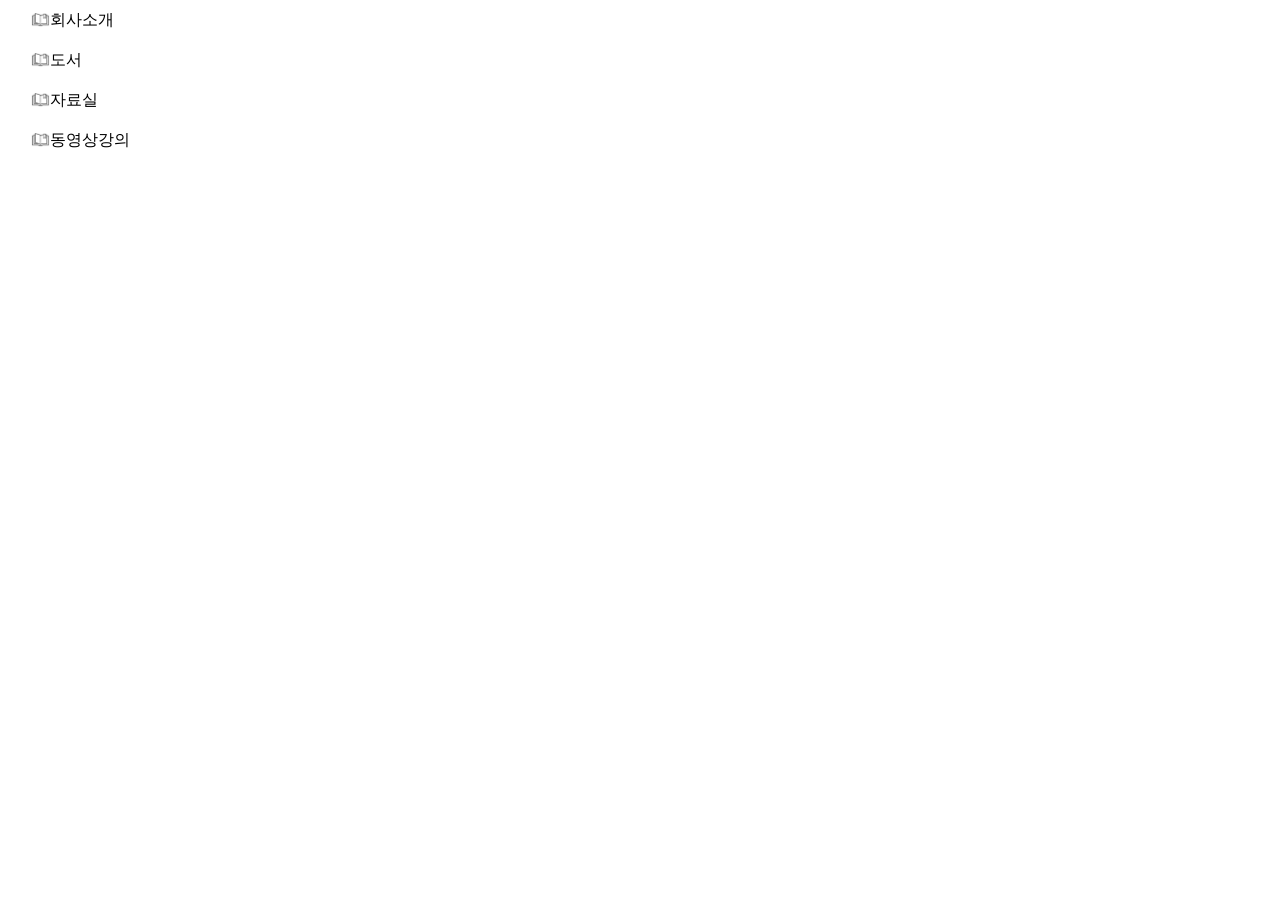
<file: index.html>
<!DOCTYPE html>
<html lang="ko">
<head>
    <meta charset="UTF-8">
    <meta name="viewport" content="width=device-width, initial-scale=1.0">
    <title>background</title>
    <link rel="stylesheet" href="css/main.css">
</head>
<body>
    <ul>
        <li>회사소개</li>
        <li>도서</li>
        <li>자료실</li>
        <li>동영상강의</li>
    </ul>
</body>
</html>
</file>
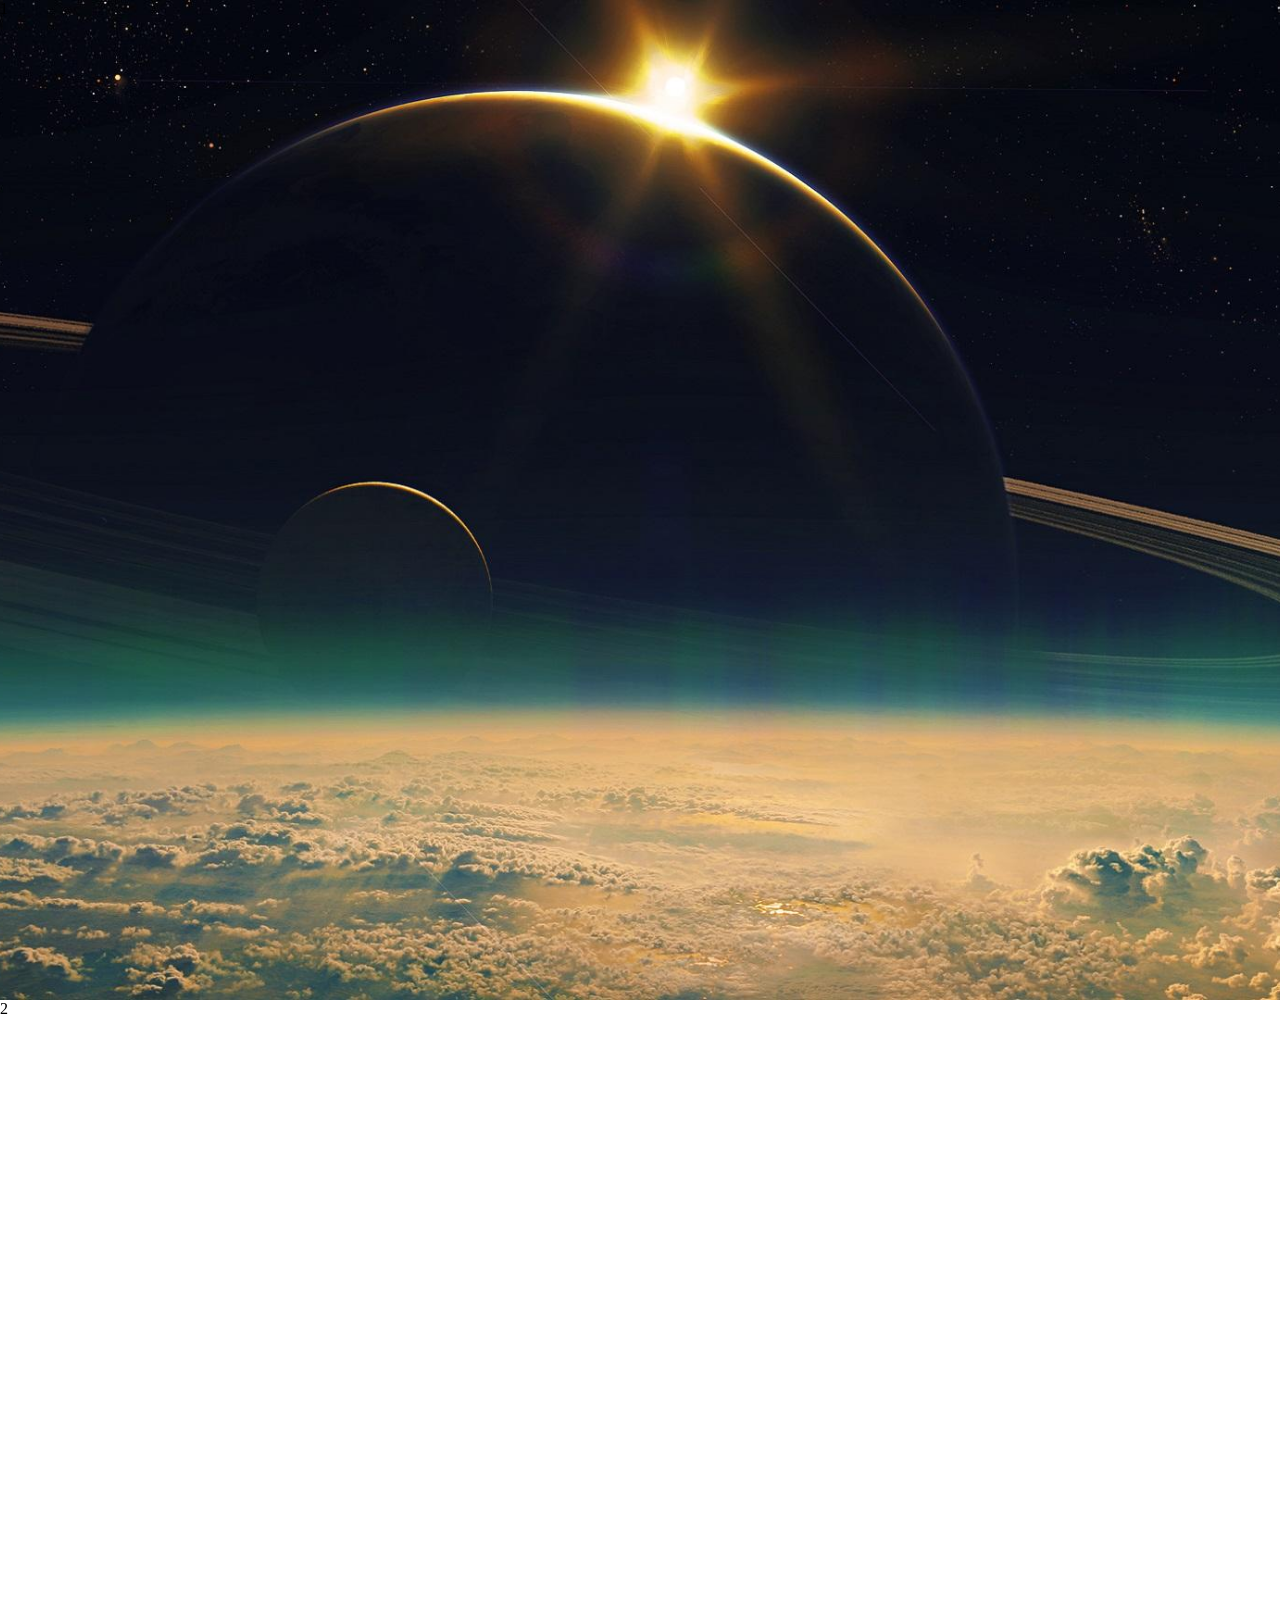
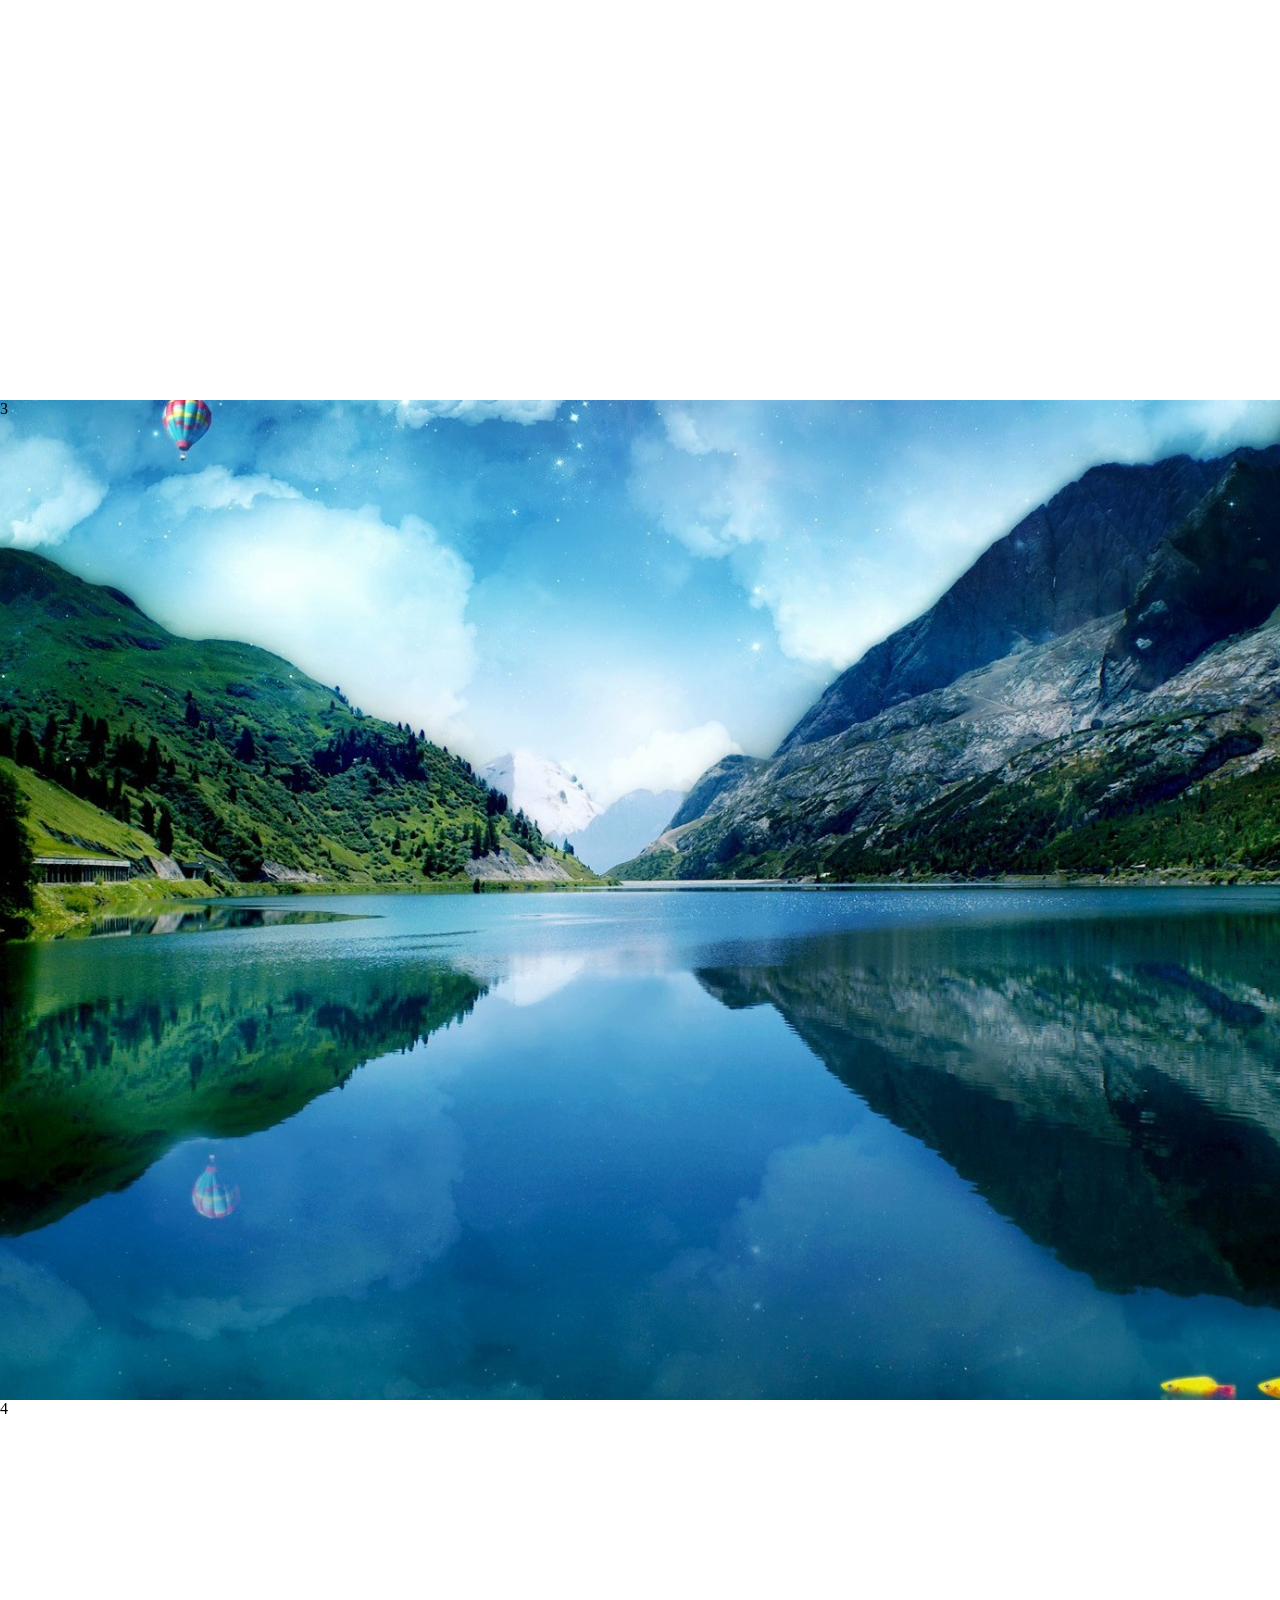
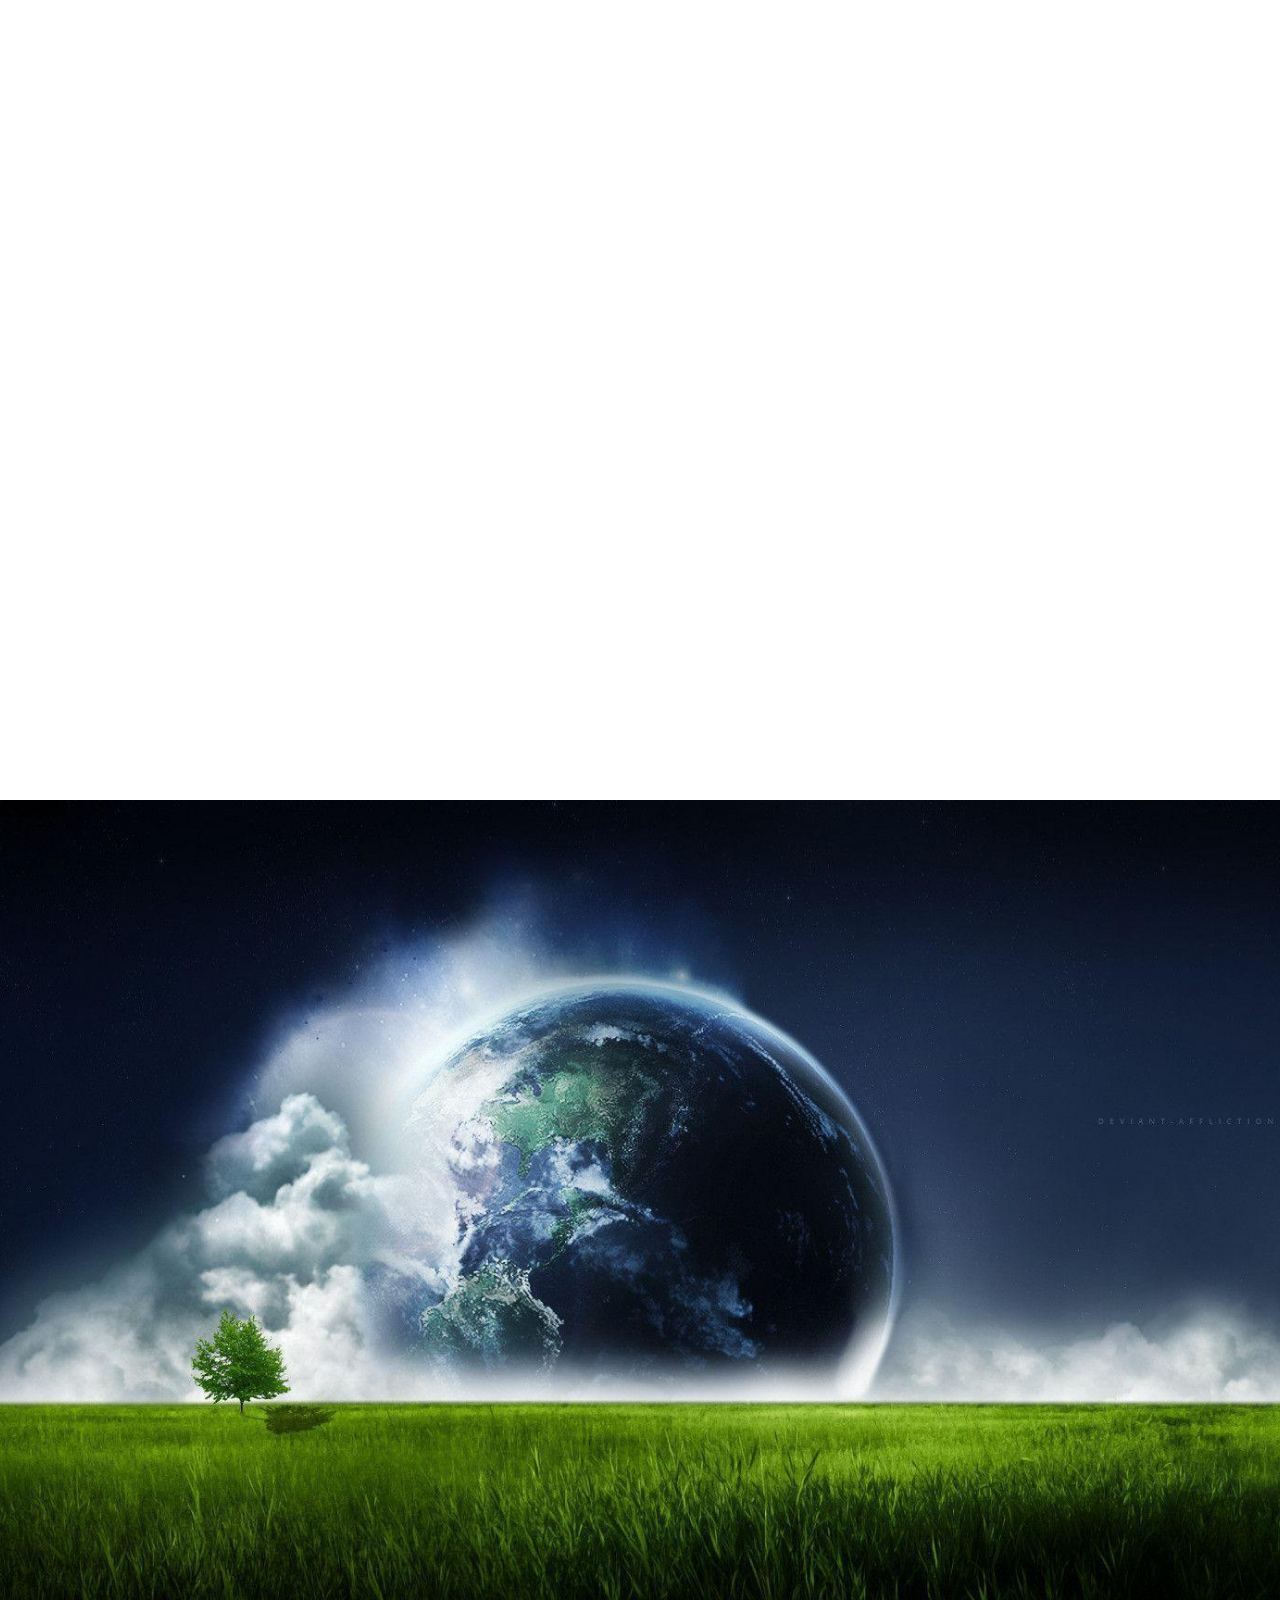
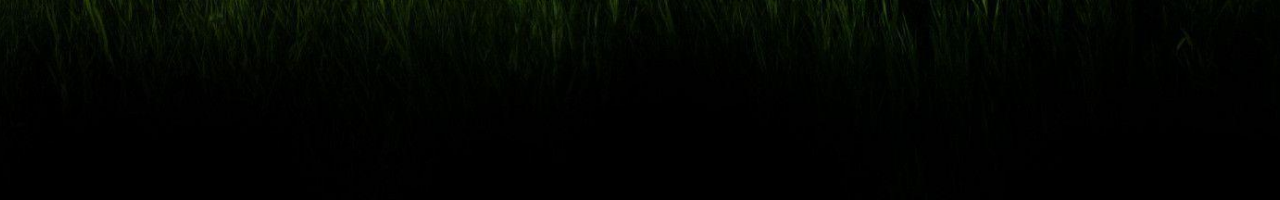
<file: attachment.html>
<!DOCTYPE html>
<html lang="ko">
<head>
    <meta charset="UTF-8">
    <meta name="viewport" content="width=device-width, initial-scale=1.0">
    <title>attachment 속성</title>
    <link rel="stylesheet" href="css/attachment.css">
</head>
<body>
    <div class="area" id="area1">1</div>
    <div class="area" id="area2">2</div>
    <div class="area" id="area3">3</div>
    <div class="area" id="area4">4</div>
    <div class="area" id="area5">5</div>
</body>
</html>
</file>
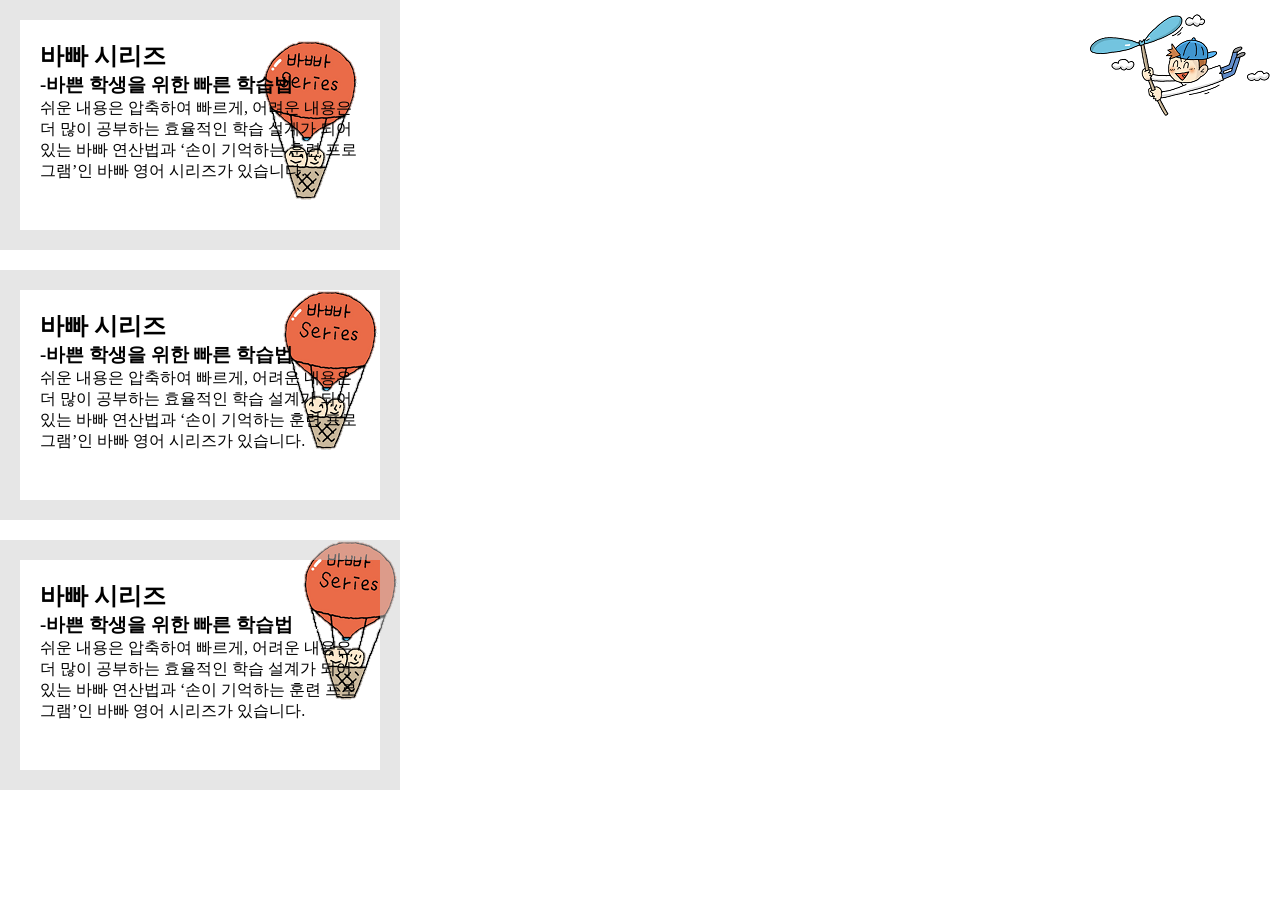
<file: bg-1.html>
<!DOCTYPE html>
<html lang="ko">
<head>
    <meta charset="UTF-8">
    <meta name="viewport" content="width=device-width, initial-scale=1.0">
    <title>배경이미지 고정</title>
    <link rel="stylesheet" href="css/bg-1.css">
</head>
<body>
     <div id="bg1">
    <h2>바빠 시리즈 </h2>
    <h3>-바쁜 학생을 위한 빠른 학습법</h3>
    <p>쉬운 내용은 압축하여 빠르게, 어려운 내용은 더 많이 공부하는 효율적인 학습 설계가 되어 있는 바빠 연산법과 ‘손이 기억하는 훈련 프로그램’인 바빠 영어 시리즈가 있습니다.</p>
  </div>
   <div id="bg2">
    <h2>바빠 시리즈 </h2>
    <h3>-바쁜 학생을 위한 빠른 학습법</h3>
    <p>쉬운 내용은 압축하여 빠르게, 어려운 내용은 더 많이 공부하는 효율적인 학습 설계가 되어 있는 바빠 연산법과 ‘손이 기억하는 훈련 프로그램’인 바빠 영어 시리즈가 있습니다.</p>
  </div>
   <div id="bg3">
    <h2>바빠 시리즈 </h2>
    <h3>-바쁜 학생을 위한 빠른 학습법</h3>
    <p>쉬운 내용은 압축하여 빠르게, 어려운 내용은 더 많이 공부하는 효율적인 학습 설계가 되어 있는 바빠 연산법과 ‘손이 기억하는 훈련 프로그램’인 바빠 영어 시리즈가 있습니다.</p>
  </div>
</body>
</html>
</file>
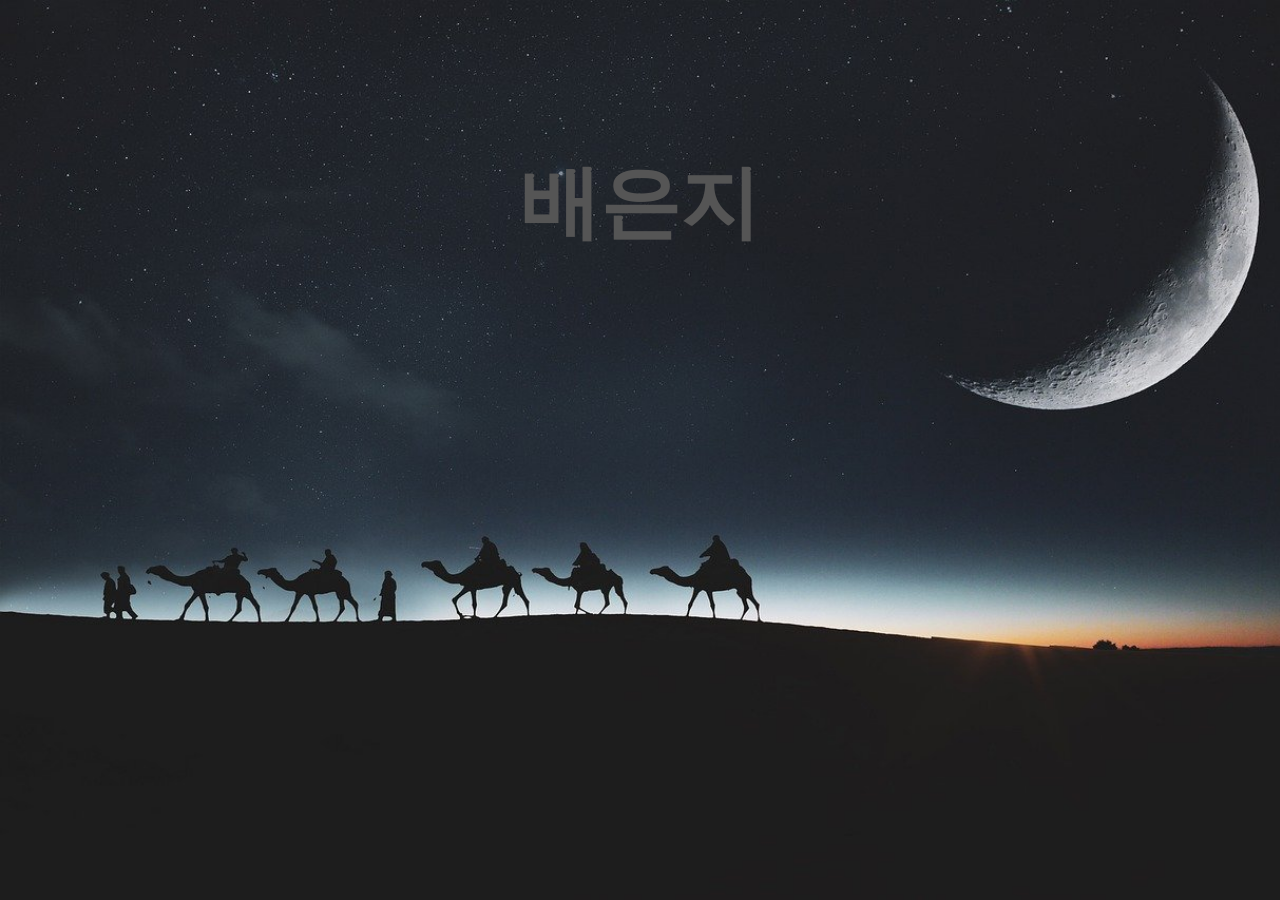
<file: bg-2.html>
<!DOCTYPE html>
<html lang="ko">
<head>
    <meta charset="UTF-8">
    <meta name="viewport" content="width=device-width, initial-scale=1.0">
    <title>Document</title>
    <style>
        body{
            background: url(./images/KakaoTalk_20260318_093534792_02.jpg) no-repeat fixed;
            background-size: cover;
        }
        h1{
            margin-top: 150px;
            font-size: 80px;
            text-align: center;
            color: #555;
        }
    </style>
</head>
<body>
    <h1>배은지</h1>
</body>
</html>
</file>
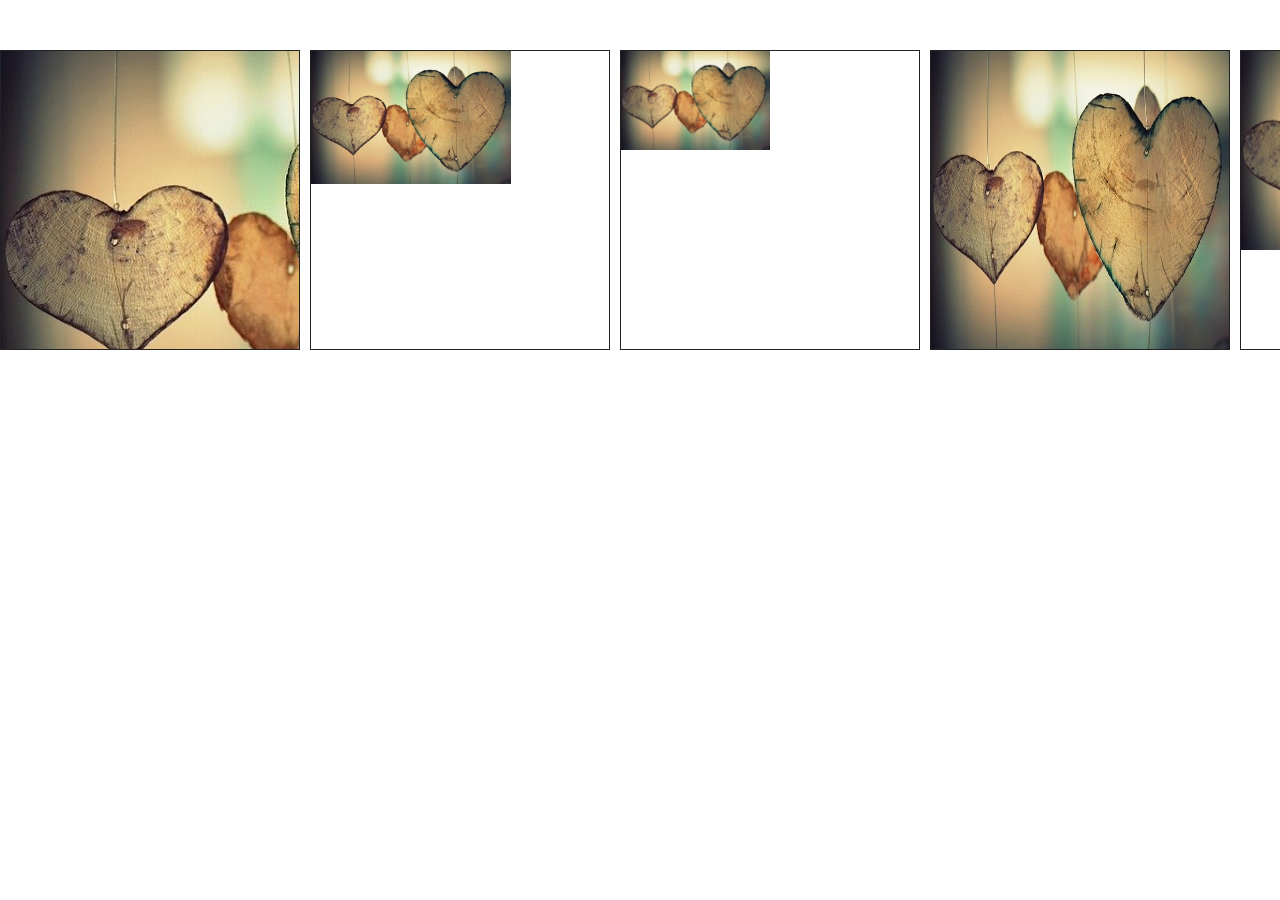
<file: bg-3.html>
<!doctype html>
<html lang="ko">
  <head>
    <meta charset="UTF-8" />
    <meta name="viewport" content="width=device-width, initial-scale=1.0" />
    <title>Document</title>
    <style>
      * {
        margin: 0;
        padding: 0;
        box-sizing: border-box;
      }
      #container {
        width: 2000px;
        margin: 50px auto;
        display: flex;
        gap: 10px;
      }
      .box{
        border: 1px solid #222;
        width: 300px;
        height: 300px;
        /* flex: 1; */
        background: url(images/KakaoTalk_20260318_100541335_02.jpg) no-repeat left top;
      }
      #bg1{
        background-size: auto; /* 원래 배경 이미지 크기로 표시 */
      }
      #bg2{
        background-size: 200px; /* 너비는 200px , 높이는 자동 계산 */
      }
      #bg3{
        background-size: 50%; /* 너비는 50% , 높이는 자동 계산 */
      }
      #bg4{
        background-size: 100% 100%; /* 너비는 100% , 높이도 100% */
      }
      #bg5{
        background-size: contain; /* 요소 안에 배경 이미지가 전체 보이도록 표시 */
      }
      #bg6{
        background-size: cover; /* 요소를 완전히 덮도록 배경 이미지 표시 */
      }
    </style>
  </head>
  <body>
    <div id="container">
      <div class="box" id="bg1"></div>
      <div class="box" id="bg2"></div>
      <div class="box" id="bg3"></div>
      <div class="box" id="bg4"></div>
      <div class="box" id="bg5"></div>
      <div class="box" id="bg6"></div>
    </div>
  </body>
</html>
</file>
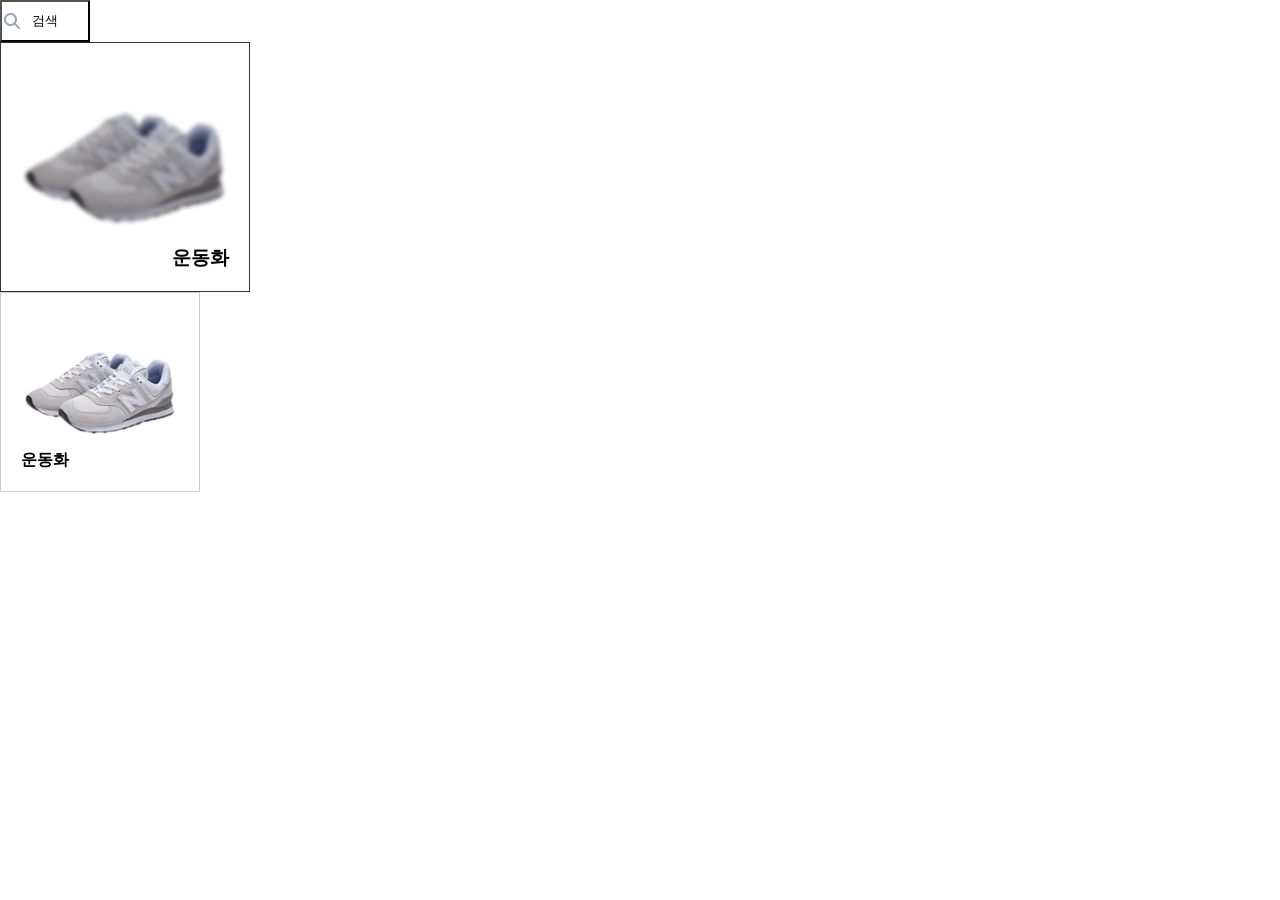
<file: bg-ex.html>
<!DOCTYPE html>
<html lang="ko">
<head>
    <meta charset="UTF-8">
    <meta name="viewport" content="width=device-width, initial-scale=1.0">
    <title>배경이미지 예제</title>
    <link rel="stylesheet" href="css/bg-ex.css">
</head>
<body>
    <button class="search">검색</button>
    <div class="product">
        <h3>운동화</h3>
    </div>
    <div class="product2">
        <h4>운동화</h4>
    </div>
</body>
</html>
</file>
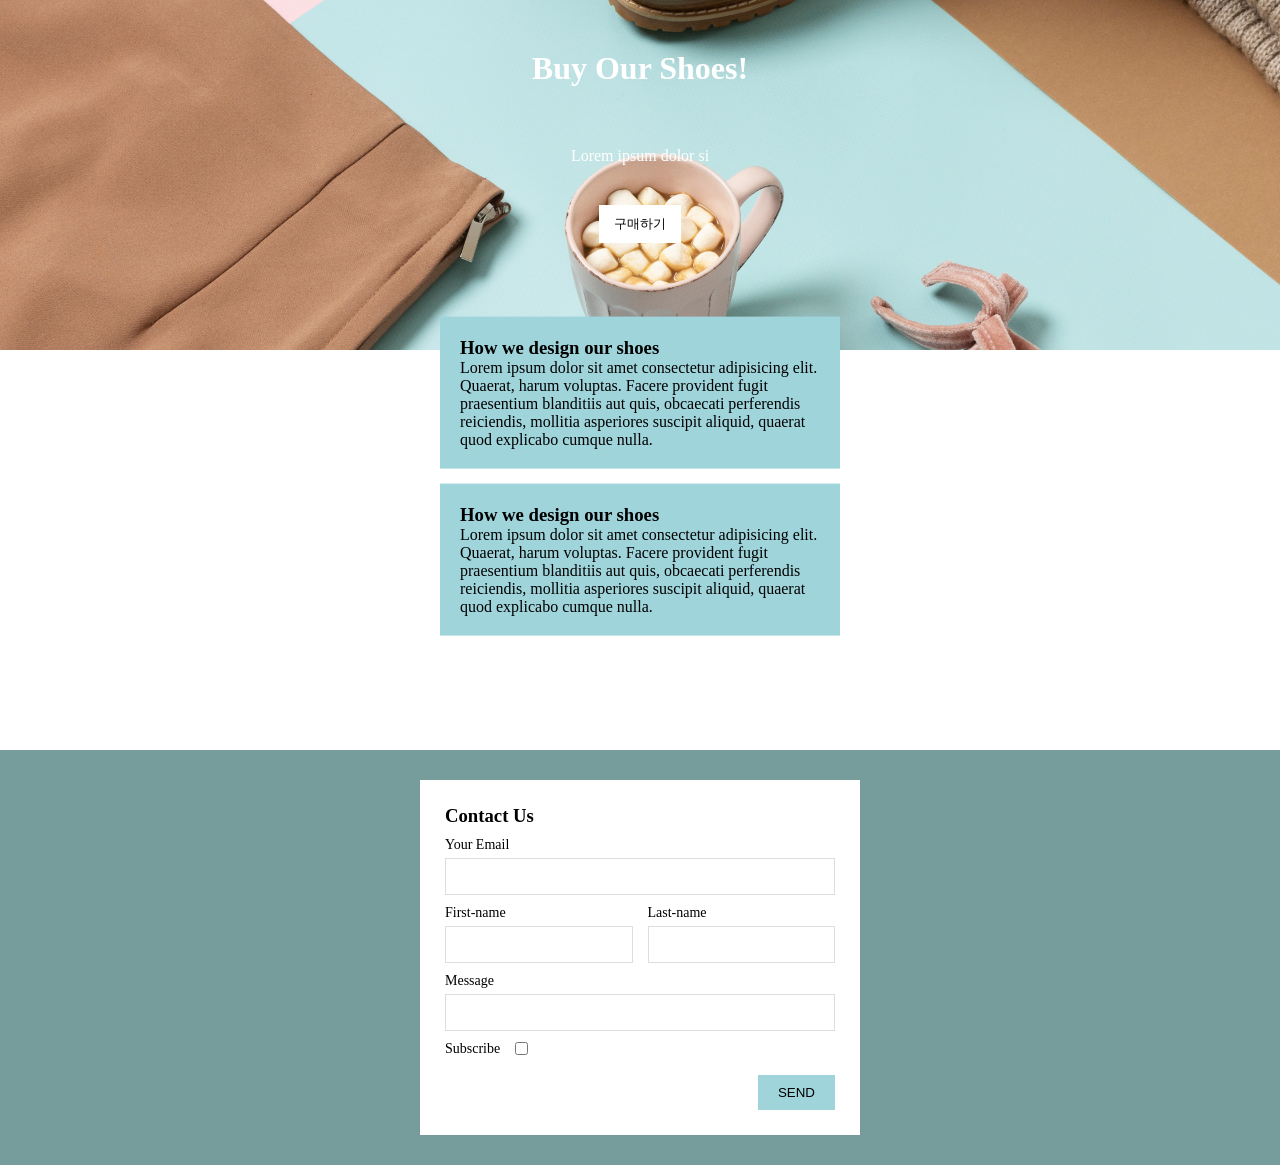
<file: bg-ex2.html>
<!doctype html>
<html lang="ko">
  <head>
    <meta charset="UTF-8" />
    <meta name="viewport" content="width=device-width, initial-scale=1.0" />
    <title>Document</title>
    <link rel="stylesheet" href="css/bg-ex2.css" />
  </head>
  <body>
    <!-- 전체 -->
    <div class="wrap">
      <!-- 헤더 -->
      <header class="header">
        <h1>Buy Our Shoes!</h1>
        <p>Lorem ipsum dolor si</p>
        <button class="buy-btn">구매하기</button>
      </header>
      <!-- 메인 -->
      <main>
        <!-- 텍스트 -->
        <ul class="main-text">
          <li>
            <h3>How we design our shoes</h3>
            <p>
              Lorem ipsum dolor sit amet consectetur adipisicing elit. Quaerat,
              harum voluptas. Facere provident fugit praesentium blanditiis aut
              quis, obcaecati perferendis reiciendis, mollitia asperiores
              suscipit aliquid, quaerat quod explicabo cumque nulla.
            </p>
          </li>
          <li>
            <h3>How we design our shoes</h3>
            <p>
              Lorem ipsum dolor sit amet consectetur adipisicing elit. Quaerat,
              harum voluptas. Facere provident fugit praesentium blanditiis aut
              quis, obcaecati perferendis reiciendis, mollitia asperiores
              suscipit aliquid, quaerat quod explicabo cumque nulla.
            </p>
          </li>
        </ul>
      </main>
      <!-- 콘텍트 -->
      <div class="contact-wrap">
          <form class="contact">
            <div class="contact-box">
                <h3>Contact Us</h3>
                <p>Your Email</p>
                <input type="text" />
            <ul>
                <li>
                  <p>First-name</p>
                  <input type="text" />
                </li>
                <li>
                  <p>Last-name</p>
                  <input type="text" />
                </li>
            </ul>
                  <p>Message</p>
                  <input type="text" />
                <ul>
                <li><p>Subscribe</p></li>
                <li><input type="checkbox" /></li>
            </ul>
            <button>SEND</button>
        </div>
          </form>
            </div>
        </div>
  </body>
</html>
</file>
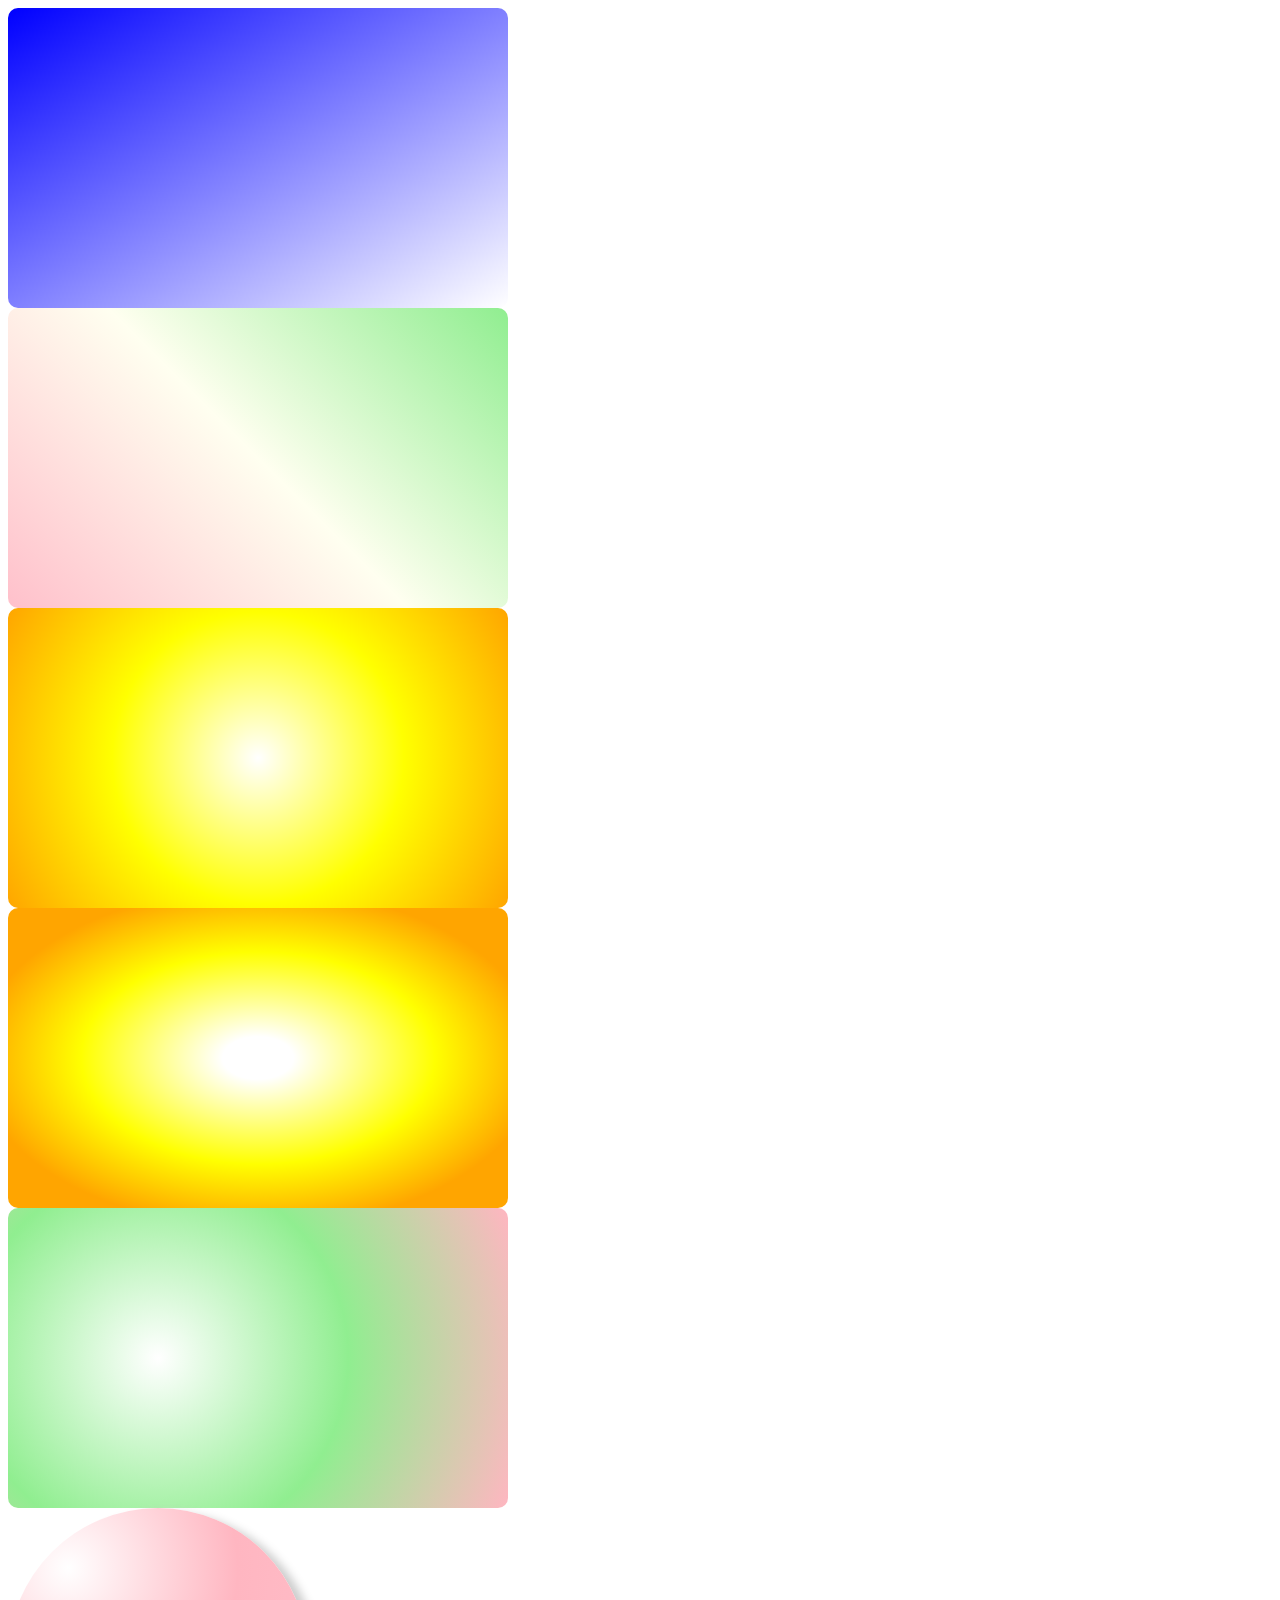
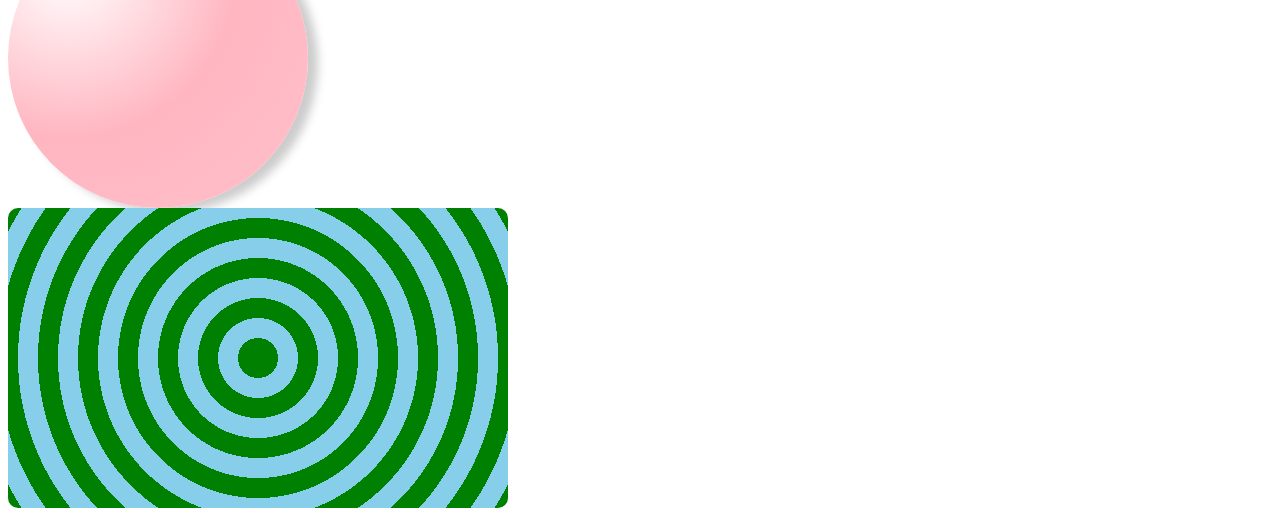
<file: gradient.html>
<!DOCTYPE html>
<html lang="ko">
<head>
    <meta charset="UTF-8">
    <meta name="viewport" content="width=device-width, initial-scale=1.0">
    <title>그라데이션</title>
    <style>
        div{
            width: 500px;
            height: 300px;
            border-radius: 10px;
        }
        .grad{
            background-color: aquamarine;
            /* background: linear-gradient(to <방향> 또는 <각도> , <색상중지점> , [색상중지점]); */
            background: linear-gradient(to right bottom , blue , white);
        }
        .grad1{
            background-color: antiquewhite;
            background: linear-gradient(45deg , pink , ivory 50% , lightgreen);
        }
        .grad2{
            background-color: aliceblue;
            background: radial-gradient(circle , white , yellow , orange);
        }
        .grad3{
            background-color: beige;
            background: radial-gradient(white 10%, yellow 50%, orange 80%);
        }
        .grad4{
            background-color: darkcyan;
            /* closest-side 그라데이션 중심에서 가까운 측면에 닿을 때까지 */
            /* background: radial-gradient(circle closest-side at 30% 60% , white , lightgreen , lightpink); */
            /* background: radial-gradient(circle closest-corner at 30% 70% , white , lightgreen , lightpink); */
            background: radial-gradient(circle farthest-side at 30% 70% , white , lightgreen , lightpink);
            background: radial-gradient(circle farthest-corner at 30% 50% , white , lightgreen , lightpink);
        }
        .grad5{
            width: 300px;
            height: 300px;
            border-radius: 50%;
            background-color: pink;
            background: radial-gradient(circle at 20% 20% , white , lightpink , pink );
            box-shadow: 10px 5px 10px #ccc;
        }
        .grad6{
            /* background-color: red; */
            /* background: repeating-linear-gradient(green , skyblue 20px); */
            /* background: repeating-radial-gradient(circle , green , skyblue 20px); */
            /* background: repeating-linear-gradient(green , green 20px, skyblue 20px , skyblue 40px); */
            background: repeating-radial-gradient(circle , green , green 20px, skyblue 20px , skyblue 40px);
        }
    </style>
</head>
<body>
    <div class="grad"></div>
    <div class="grad1"></div>
    <div class="grad2"></div>
    <div class="grad3"></div>
    <div class="grad4"></div>
    <div class="grad5"></div>
    <div class="grad6"></div>
</body>
</html>
</file>
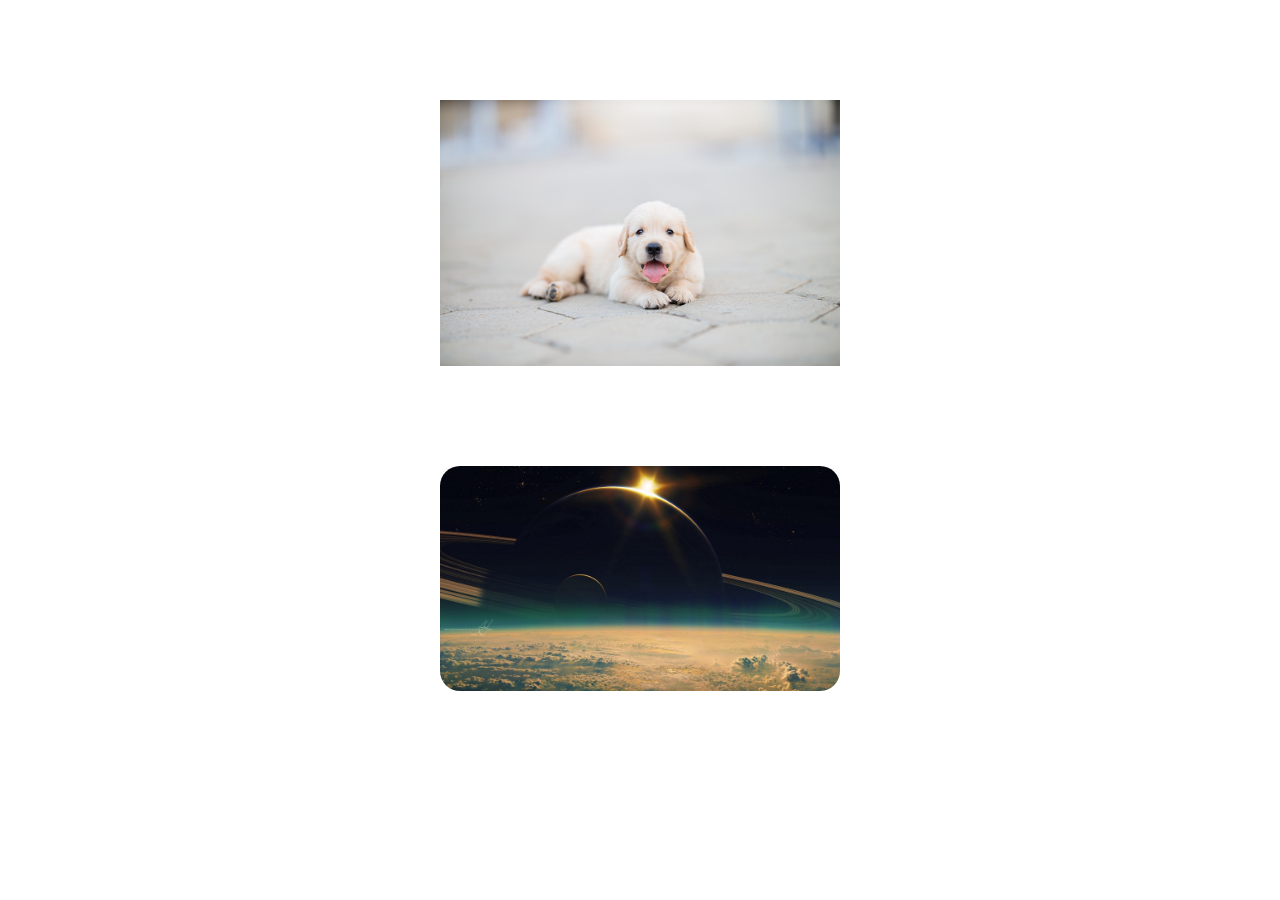
<file: hover-tr.html>
<!DOCTYPE html>
<html lang="ko">
<head>
    <meta charset="UTF-8">
    <meta name="viewport" content="width=device-width, initial-scale=1.0">
    <title>박스 호버 효과</title>
    <link rel="stylesheet" href="css/hover-tr.css">
</head>
<body>
    <div class="img-box">
        <img src="images/dog.jpg" alt="강아지">
        <div class="text-area">
            <p>배은지</p>
            <span class="line"></span>
        </div>
    </div>
    <!-- 연습 -->
     <div class="img-box1">
        <img src="images/attachment/bg1.jpg" alt="">
        <div class="text-area1">
            <div class="text">
                <p>안녕하세요</p>
                <span class="line1"></span>
            </div>
        </div>
     </div>
</body>
</html>
</file>
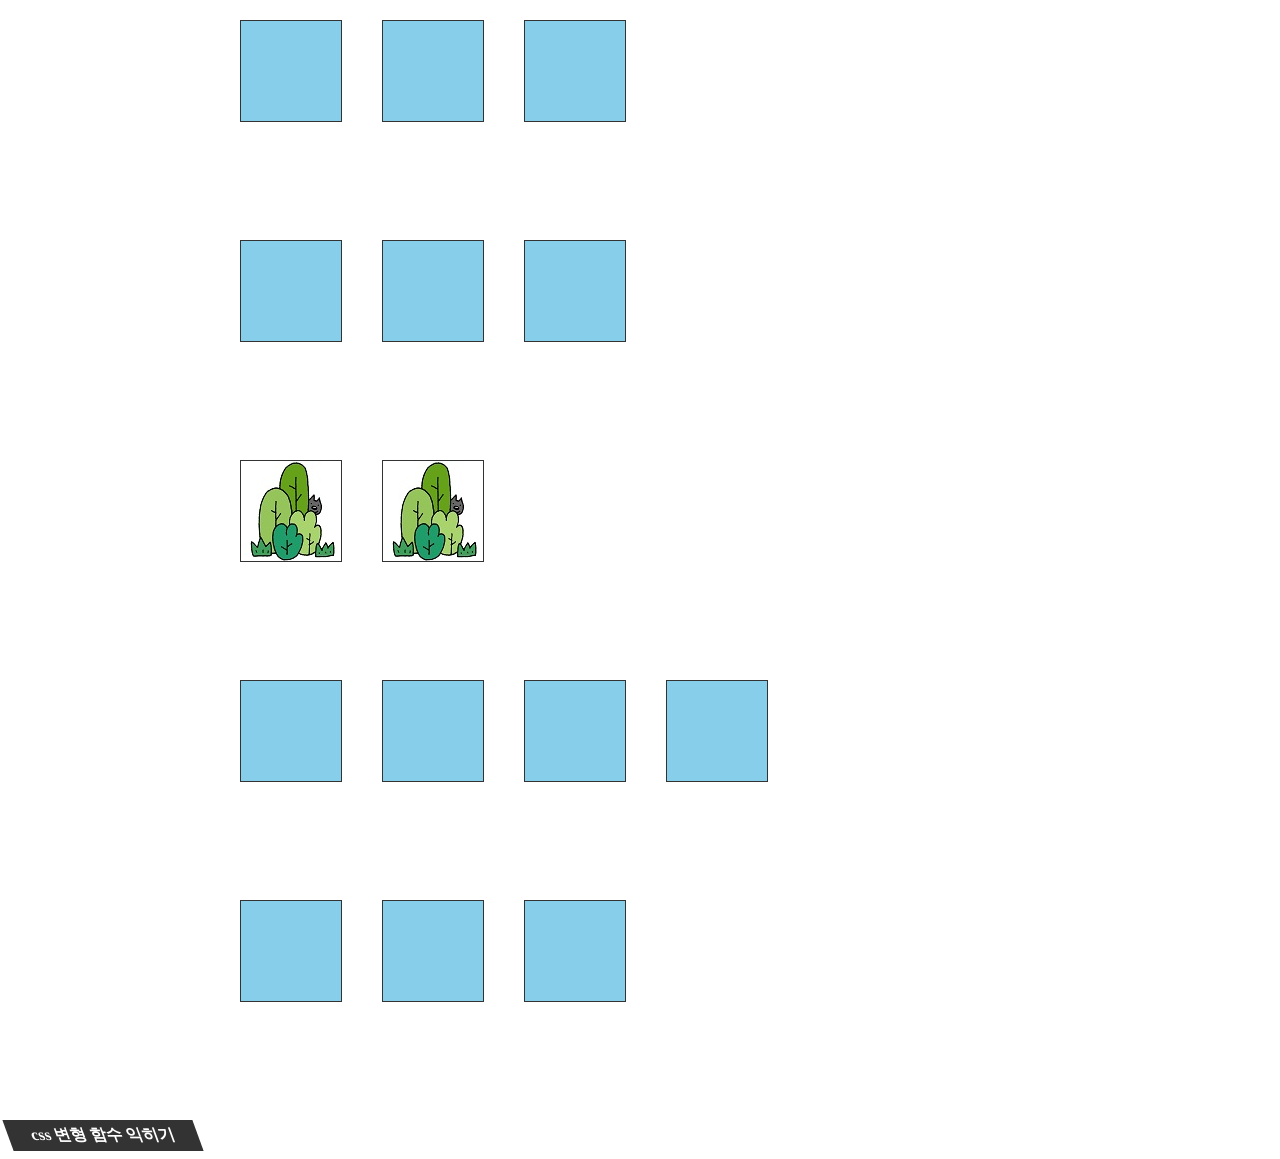
<file: transform.html>
<!DOCTYPE html>
<html lang="ko">
<head>
    <meta charset="UTF-8">
    <meta name="viewport" content="width=device-width, initial-scale=1.0">
    <title>트랜스폼</title>
    <link rel="stylesheet" href="css/transform.css">
</head>
<body>
    <!-- 이동 -->
    <div id="container">
        <div class="origin">
            <div id="movex"></div>
        </div>
        <div class="origin">
            <div id="movey"></div>
        </div>
        <div class="origin">
            <div id="movexy"></div>
        </div>
    </div>
    <!-- 확대 축소 -->
    <div id="container">
        <div class="origin">
            <div id="scalex"></div>
        </div>
        <div class="origin">
            <div id="scaley"></div>
        </div>
        <div class="origin">
            <div id="scale"></div>
        </div>
    </div>
    <!-- 2d 회전 -->
         <div id="container">
        <div class="origin" id="rotate1">
            <img src="images/rotation.jpg" alt="">
        </div>
        <div class="origin" id="rotate2">
            <img src="images/rotation.jpg" alt="">
        </div>
        </div>
        <!-- 3d 회전 -->
         <div id="container">
        <div class="origin">
            <div id="rotatex"></div>
        </div>
        <div class="origin">
            <div id="rotatey"></div>
        </div>
        <div class="origin">
            <div id="rotatez"></div>
        </div>
        <div class="origin">
            <div id="rotatexyz"></div>
        </div>
    </div>
    <!-- 왜곡 -->
     <div id="container">
        <div class="origin">
            <div id="skewx"></div>
        </div>
        <div class="origin">
            <div id="skewy"></div>
        </div>
        <div class="origin">
            <div id="skewxy"></div>
        </div>
    </div>
    <!-- 예제 -->
     <div class="ex">css 변형 함수 익히기</div>
</body>
</html>
</file>
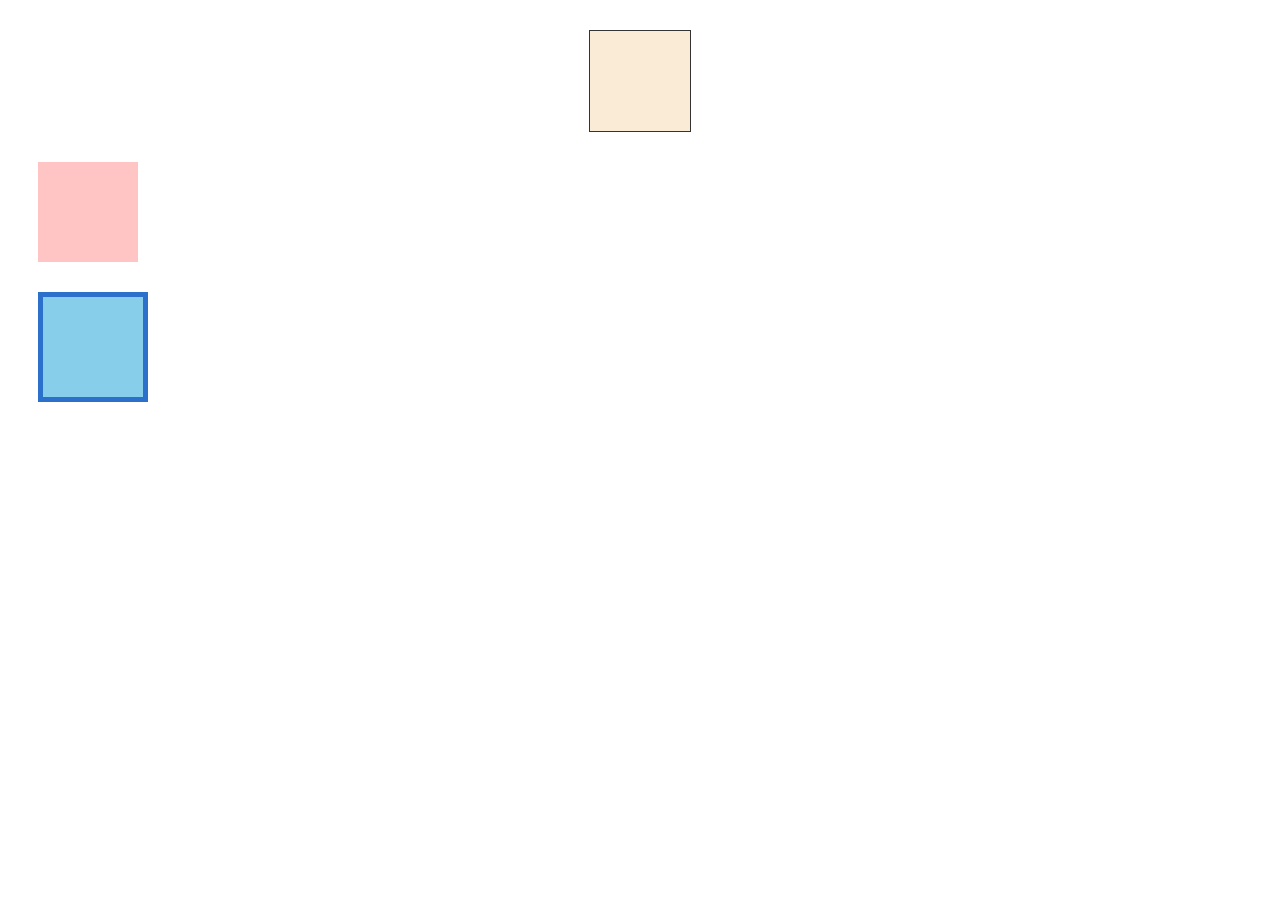
<file: transition.html>
<!DOCTYPE html>
<html lang="ko">
<head>
    <meta charset="UTF-8">
    <meta name="viewport" content="width=device-width, initial-scale=1.0">
    <title>트랜지션</title>
    <link rel="stylesheet" href="css/transition.css">
</head>
<body>
    <!-- transition -->
     <div class="box"></div>
     <div class="box1 bg-tr"></div>
     <div class="box1 bg-tr1"></div>
</body>
</html>
</file>
<file: css/main.css>
*{
    margin: 0;
    padding: 0;
    box-sizing: border-box;
}
a{
    text-decoration: none;
    color: #333;
}
ul, li{
    list-style: none;
}
body{
    /* background-image: url(../images/KakaoTalk_20260318_093534792_01.jpg); */
    /* 배경 이미지의 반복 방법을 지정 */
    /* x는 브라우저 화면 너비에 가득 찰 때까지 가로로 반복 */
    /* background-repeat: repeat-x; */
    background-repeat: no-repeat;
    /* 배경 이미지의 위치 조절 */
    /* background-position: <수평위치> <수직위치>; */
    background-position: left top;
}
ul{
    width: 200px;
    margin-left: 30px;
}
li{
    /* background-image: url(../images/KakaoTalk_20260318_093534792.png);
    background-repeat: no-repeat;
    background-position: left center; */
    /* background-size: 20px; */
    background: url(../images/KakaoTalk_20260318_093534792.png) no-repeat left center / 20px;
    padding-left: 20px;
    line-height: 40px;
}
</file>
<file: css/attachment.css>
*{
    margin: 0;
    padding: 0;
    box-sizing: border-box;
}
a{
    text-decoration: none;
    color: #333;
}
ul, li{
    list-style: none;
}
.area{
    width: 100%;
    height: 1000px;
    background-color: #333;
}
#area1{
    background: url(../images/attachment/bg1.jpg) no-repeat center;
    background-size: cover;
}
#area2{
    background: url(../images/attachment/bg2.jpg) no-repeat center fixed;
    background-size: cover;
}
#area3{
    background: url(../images/attachment/bg3.jpg) no-repeat center;
    background-size: cover;
}
#area4{
    background: url(../images/attachment/bg4.jpg) no-repeat center;
    background-size: cover;
    background-attachment: fixed;
}
#area5{
    background: url(../images/attachment/bg5.jpg) no-repeat center;
    background-size: cover;
}
</file>
<file: css/bg-1.css>
*{
    margin: 0;
    padding: 0;
    box-sizing: border-box;
}
a{
    text-decoration: none;
    color: #333;
}
ul, li{
    list-style: none;
}
body{
    background: url(../images/KakaoTalk_20260318_100541335.png) no-repeat top right;
    /* 배경이미지 고정 */
    background-attachment: fixed;
}
div{
    width: 400px;
    height: 250px;
    padding: 20px;
    border: 20px solid rgba(204, 204, 204, 0.493);
    margin-bottom: 20px;
    background: url(../images/KakaoTalk_20260318_100541335_01.png) no-repeat right top;
}
#bg1{
    /* 배경 이미지 적용 범위 조절 */
    background-origin: content-box;
}
#bg2{
    /* 배경 이미지 적용 범위 조절 */
    background-origin: padding-box;
}
#bg3{
    /* 배경 이미지 적용 범위 조절 */
    background-origin: border-box;
}
</file>
<file: css/bg-ex.css>
*{
    margin: 0;
    padding: 0;
    box-sizing: border-box;
}
.search{
    padding: 10px 30px;
    background: url(../images/magnifying-glass-solid.png) no-repeat left center;
    background-size: 20px;
}
.product{
    position: relative;
    width: 250px;
    height: 250px;
    padding: 20px;
    
    display: flex;
    align-items: flex-end;
    justify-content: flex-end;
    border: 1px solid #333;
    /* filter: brightness(0.9) blur(2px); */
}
.product::before{
    content: "";
    background: url(../images/shose-removebg-preview\ 1.png) no-repeat center;
    background-size: 200px;
    position: absolute;
    top: 0;
    left: 0;
    width: 100%;
    height: 100%;
    filter: brightness(0.8) blur(2px);
}
.product2{
    position: relative;
    width: 200px;
    height: 200px;
    padding: 20px;
    border: 1px solid #ccc;
    display: flex;
    align-items: flex-end;
    justify-content:space-between;
}
.product2::before{
    content: "";
    position: absolute;
    top: 0;
    left: 0;
    background: url(../images/shose-removebg-preview\ 1.png) no-repeat center;
    background-size: 150px;
    width: 100%;
    height: 100%;
}
</file>
<file: css/bg-ex2.css>
*{
    margin: 0;
    padding: 0;
    box-sizing: border-box;
}
ul, li{
    list-style: none;
}
/* 전체 */
/* 헤더 */
.header{
    width: 100%;
    height: 350px;
    padding: 50px;
    position: relative;
    text-align: center;
    background: url(../images/fashion.jpg) no-repeat center;
    background-size: cover;
    color: #fff;
}
.header h1{
    margin-bottom: 60px;
}
.header p{
    margin-bottom: 40px;
}
.buy-btn{
    padding: 10px 15px;
    border: none;
    background-color: #fff;
}
/* 메인 */
main{
    height: 400px;
    position: relative;
}
main>ul{
    position: absolute;
    top: 0;
    left: 50%;
    transform: translate(-50%, -10%);
}
main>ul li{
    width: 400px;
    margin-bottom: 15px;
    padding: 20px;
    background-color: rgb(159, 212, 219);
}
/* 콘텍트 */
.contact-wrap{
    background-color: rgb(119, 156, 156);
}
.contact{
    width: 500px;
    margin: 0 auto;
    padding: 30px;
    /* background-color: #fff; */
}
.contact input{
    width: 100%;
    padding: 10px;
    margin-bottom: 10px;
    border: 1px solid #ddd;
}
.contact-box{
    padding: 25px;
    background-color: #fff;
}
.contact-box h3{
    margin-bottom: 10px;
}
.contact-box p{
    font-size: 14px;
    margin-bottom: 5px;
}
.contact-box ul{
    width: 100%;
    display: flex;
    gap: 15px;
    /* justify-content: space-between; */
}
.contact-box button{
    display: block;
    margin-top: 10px;
    margin-left: auto;
    padding: 10px 20px;
    border: none;
    background-color: rgb(159, 212, 219);
}
</file>
<file: css/hover-tr.css>
* {
  margin: 0;
  padding: 0;
  box-sizing: border-box;
}
.img-box {
  position: relative;
  width: 400px;
  margin: 100px auto;
  background-color: aqua;
}
.img-box img {
  width: 100%;
  display: block;
}
.text-area {
  /* display: none; */
  opacity: 0;
  position: absolute;
  top: 0;
  left: 0;
  width: 100%;
  height: 100%;
  background-color: rgba(0, 0, 0, 0.6);
  transition: all 0.5s;
}
.text-area p {
  position: absolute;
  top: 50%;
  left: 50%;
  transform: translate(-50%, -50%);
  font-size: 24px;
  /* text-align: center; */
  color: #fff;
}
.line {
  position: absolute;
  /* top: 50%; */
  bottom: 100px;
  left: 50%;
  transform: translatex(-50%);
  width: 0px;
  height: 2px;
  background-color: #fff;
  transition: all 0.8s;
}
/* 호버 기능 */
.img-box:hover .text-area {
  /* display: block; */
  opacity: 100%;
  cursor: pointer;
}
.img-box:hover .line{
    width: 100px;
}
/* 연습 */
.img-box1{
    position: relative;
    width: 400px;
    margin: 0 auto;
    border-radius: 20px;
    overflow: hidden;
    transition: all 1s;
}
.img-box1:hover{
    border-radius: 50%;
}
.img-box1 img{
    width: 100%;
    display: block;
}
.text-area1{
    position: absolute;
    top: 0;
    left: 0;
    opacity: 0;
    width: 100%;
    height: 100%;
    transition: all 0.5s;
    background-color: rgba(0, 0, 0, 0.3);
}
.text{
    position: absolute;
    top: 50%;
    left: 50%;
    transform: translate(-50% , -50%);
    font-size: 20px;
    color: #fff;
}
.line1{
    position: absolute;
    top: 40px;
    left: 50%;
    transform: translateX(-50%);
    width: 0px;
    height: 2px;
    transition: all 1s;
    background-color: #fff;
}

.img-box1:hover .text-area1{
    opacity: 100%;
}
.img-box1:hover .line1{
    width: 100px;
    background-color: cornflowerblue;
}
</file>
<file: css/transform.css>
#container{
    width: 800px;
    height: 200px;
    margin: 20px auto;
    display: flex;
    gap: 40px;
}
.origin{
    width: 100px;
    height: 100px;
    border: 1px solid #333;
    perspective: 200px;
}
.origin > div{
    width: 100%;
    height: 100%;
    background-color: skyblue;
}
/* 이동하는 변형 함수 */
#movex:hover{
    transform: translateX(50px);
}
#movey:hover{
    transform: translateY(20px);
}
#movexy:hover{
    transform: translate(10px , 20px);
}
/* 확대 축소하는 변형 함수 */
#scalex:hover{
    transform: scaleX(2);
}
#scaley:hover{
    transform: scaleY(2);
}
#scale:hover{
    transform: scale(2);
}
/* 회전하는 변형 함수 */
#rotate1:hover{
    transform: rotate(40deg);
}
#rotate2:hover{
    transform: rotate(-40deg);
}
/* 3d 회전 */
/* 기준이되는 태그에 perspective를 줘야함 */
#rotatex:hover{
    /* x축으로 55도 회전 */
    transform: rotateX(55deg);
}
#rotatey:hover{
    /* y축으로 55도 회전 */
    transform: rotatey(55deg);
}
#rotatez:hover{
    /* z축으로 55도 회전 */
    transform: rotatez(55deg);
}
#rotatexyz:hover{
    /* xyz축으로 55도 회전 */
    transform: rotate3d(5 , 10 , -1.5 , 55deg);
}
/* 비틀기(왜곡) */
#skewx:hover{
    transform: skewX(30deg);
}
#skewy:hover{
    transform: skewy(30deg);
}
#skewxy:hover{
    transform: skew(-30deg , -15deg);
}
/* 예제 */
.ex{
    width: 180px;
    padding: 5px;
    transform: skewx(20deg);
    text-align: center;
    font-weight: bold;
    color: #fff;
    background-color: #333;
}
</file>
<file: css/transition.css>
.box{
    width: 100px;
    height: 100px;
    margin: 30px auto;
    border: 1px solid #333;
    background-color: antiquewhite;
    transition: all 0.5s linear;
    /* transition-property: width, height;
    transition-duration: 2s, 1s; */
    /* transition-timing-function: linear; */
}
.box:hover{
    width: 200px;
    height: 120px;
}
.box1{
    width: 100px;
    height: 100px;
    margin: 30px;
}
.bg-tr{
    background-color: rgb(255, 196, 196);
    transition: all 1s;
}
.bg-tr:hover{
    background-color: lightgreen;
    border-radius: 50%;
}
.bg-tr1{
    border: 5px solid rgb(43, 113, 204);
    background-color: skyblue;
    transition: all 0.5s;
}
.bg-tr1:hover{
    border: 10px solid pink;
    border-radius: 50%;
    transform: rotate(360deg);
}
</file>
